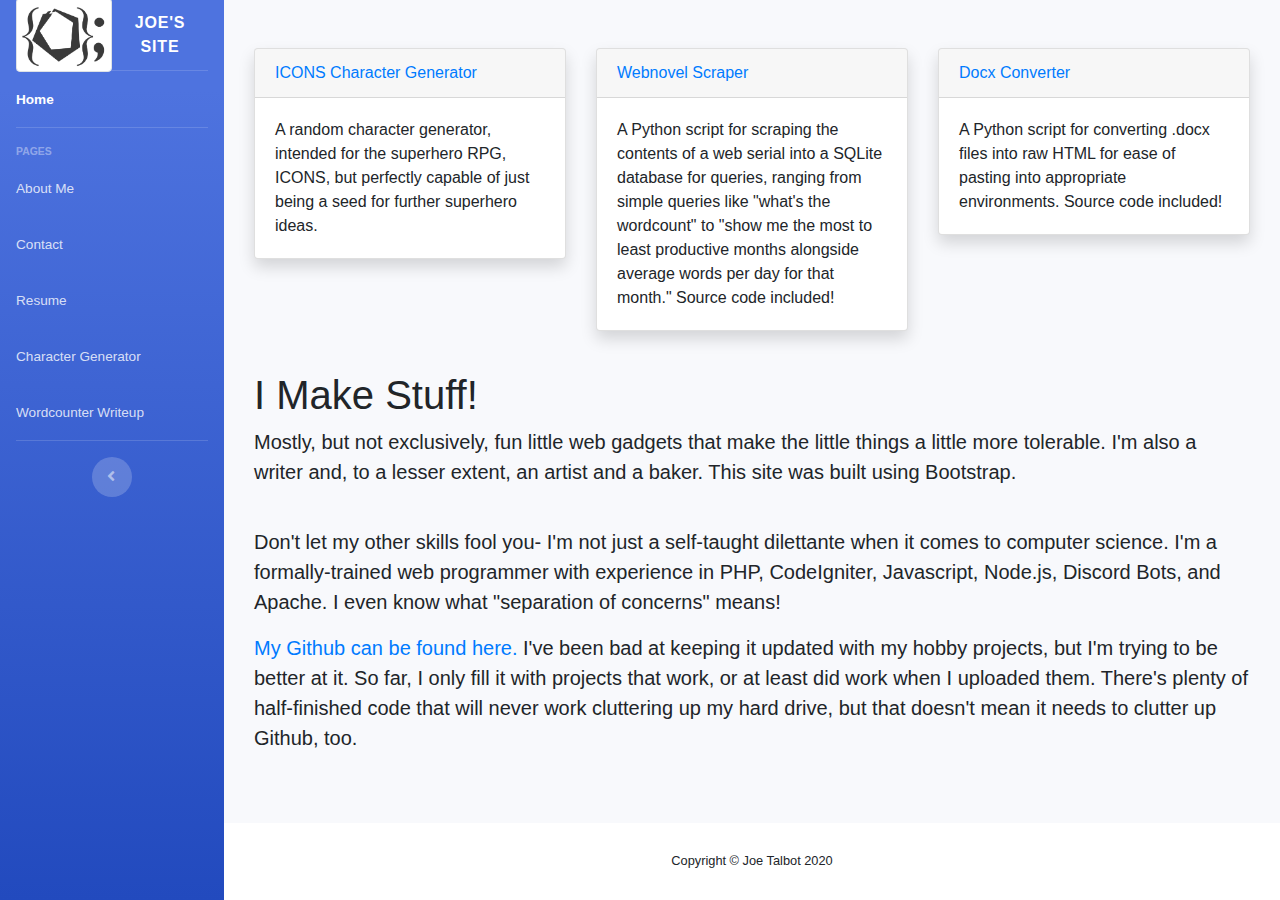
<file: index.html>
<!DOCTYPE html>
<html lang="en">

<head>

  <meta charset="utf-8">
  <meta http-equiv="X-UA-Compatible" content="IE=edge">
  <meta name="viewport" content="width=device-width, initial-scale=1, shrink-to-fit=no">
  <meta name="description" content="">
  <meta name="author" content="">

  <title>Joe's Portfolio</title>

  <!-- Custom fonts for this template-->
  <link href="vendor/fontawesome-free/css/all.css" rel="stylesheet" type="text/css">
  <link href="https://fonts.googleapis.com/css?family=Nunito:200,200i,300,300i,400,400i,600,600i,700,700i,800,800i,900,900i" rel="stylesheet">

  <!-- Custom styles for this template-->
  <link href="css/sb-admin-2.css" rel="stylesheet">
  <link href="css/bootstrap.min.css" rel="stylesheet">

</head>

<body id="page-top">

  <!-- Page Wrapper -->
  <div id="wrapper">

    <!-- Sidebar -->
    <ul class="navbar-nav bg-gradient-primary sidebar sidebar-dark accordion" id="accordionSidebar" include-html="html/sidebar.html">
    </ul>
    <!-- End of Sidebar -->

    <!-- Content Wrapper -->
    <div id="content-wrapper" class="d-flex flex-column">

      <!-- Main Content -->
      <div id="content">

        <!-- Begin Page Content -->
        <div class="container-fluid">

            <!--<header>
              <div id="carouselExampleIndicators" class="carousel slide" data-ride="carousel">
                <ol class="carousel-indicators">
                  <li data-target="#carouselExampleIndicators" data-slide-to="0" class="active"></li>
                  <li data-target="#carouselExampleIndicators" data-slide-to="1"></li>
                  <li data-target="#carouselExampleIndicators" data-slide-to="2"></li>
                </ol>
                <div class="carousel-inner" role="listbox">


                  <div class="carousel-item active" style="background-image: url('img/kitty4.jpg')">
                    <a href="gallery.html">
                      <div class="carousel-caption d-none d-md-block">
                        <h3 class="display-4">Gallery</h3>
                        <p class="lead">A tasteful array of cat pictures.</p>
                      </div>
                    </a>
                  </div>



                  <div class="carousel-item" style="background-image: url('https://source.unsplash.com/wfh8dDlNFOk/1920x1080')">
                    <a href="charGen.html">
                      <div class="carousel-caption d-none d-md-block">
                        <h3 class="display-4">Character Generator</h3>
                        <p class="lead">An instant random character generator for the superhero RPG, ICONS.</p>
                      </div>
                    </a>
                  </div>

                  <div class="carousel-item" style="background-image: url('https://source.unsplash.com/O7fzqFEfLlo/1920x1080')">
                    <div class="carousel-caption d-none d-md-block">
                      <h3 class="display-4">Third Slide</h3>
                      <p class="lead">This is a description for the third slide.</p>
                    </div>
                  </div>
                </div>
                <a class="carousel-control-prev" href="#carouselExampleIndicators" role="button" data-slide="prev">
                      <span class="carousel-control-prev-icon" aria-hidden="true"></span>
                      <span class="sr-only">Previous</span>
                    </a>
                <a class="carousel-control-next" href="#carouselExampleIndicators" role="button" data-slide="next">
                      <span class="carousel-control-next-icon" aria-hidden="true"></span>
                      <span class="sr-only">Next</span>
                    </a>
              </div>
          </header>-->

            <!-- Page Content -->


            <section class="py-5">
              <div class="container">
                  <div class="row">
                      <div class="col-xs-12 col-md-4 ml-md-mr-auto mb-3 centered">
                          <div class="card shadow mb-4">
                              <div class="card-header">
                                  <a href="charGen.html">ICONS Character Generator</a>
                              </div>
                              <div class="card-body">
                                  A random character generator, intended for the superhero RPG, ICONS, but perfectly capable of just being a seed for further superhero ideas.
                              </div>
                          </div>
                      </div>
                      <div class="col-xs-12 col-md-4 ml-md-mr-auto mb-3 centered">
                          <div class="card shadow mb-4">
                              <div class="card-header">
                                  <a href="serialScraper.html">Webnovel Scraper</a>
                              </div>
                              <div class="card-body">
                                  A Python script for scraping the contents of a web serial into a SQLite database for queries, ranging from simple queries like "what's the wordcount" to "show me the most to least productive months alongside average words per day for that month." Source code included!
                              </div>
                          </div>
                      </div>
                      <div class="col-xs-12 col-md-4 ml-md-mr-auto mb-3 centered">
                          <div class="card shadow mb-4">
                              <div class="card-header">
                                  <a href="DocxConverter.html">Docx Converter</a>
                              </div>
                              <div class="card-body">
                                  A Python script for converting .docx files into raw HTML for ease of pasting into appropriate environments. Source code included!
                              </div>
                          </div>
                      </div>
                      <!--<div class="col-xs-12 col-md-4 ml-md-mr-auto mb-3 centered">
                          <div class="card shadow mb-4">
                              <div class="card-header">
                                  <a href="supergirl.html">Home, In Two Parts</a>
                              </div>
                              <div class="card-body">
                                  A short story about Supergirl and Superman.
                              </div>
                          </div>
                      </div>
                      <div class="col-xs-12 col-md-4 ml-md-mr-auto mb-3 centered">
                          <div class="card shadow mb-4">
                              <div class="card-header">
                                  Placeholder
                              </div>
                              <div class="card-body">
                                  Still nothin'.
                              </div>
                          </div>
                      </div>
                      <div class="col-xs-12 col-md-4 ml-md-mr-auto mb-3 centered">
                          <div class="card shadow mb-4">
                              <div class="card-header">
                                  Placeholder
                              </div>
                              <div class="card-body">
                                  Look, in the sky! It's a bird! It's a plane! IT'S still nothin', actually. Sorry.
                              </div>
                          </div>
                      </div>
                      <div class="col-xs-12 col-md-4 ml-md-mr-auto mb-3 centered">
                          <div class="card shadow mb-4">
                              <div class="card-header">
                                  Placeholder
                              </div>
                              <div class="card-body">
                                  You're still here? It's over. Go home.
                              </div>
                          </div>
                      </div>
                      <div class="col-xs-12 col-md-4 ml-md-mr-auto mb-3 centered">
                          <div class="card shadow mb-4">
                              <div class="card-header">
                                  Placeholder
                              </div>
                              <div class="card-body">
                                  You don't have to go home, but you can't stay here.
                              </div>
                          </div>
                      </div>-->
                  </div>
                <h1 class="font-weight-light">I Make Stuff!</h1>
                <p class="lead">Mostly, but not exclusively, fun little web gadgets that make the little things a little more tolerable. I'm also a writer and, to a lesser extent, an artist and a baker. This site was built using Bootstrap.</p></br>
                <p class="lead">Don't let my other skills fool you- I'm not just a self-taught dilettante when it comes to computer science. I'm a formally-trained web programmer with experience in PHP, CodeIgniter, Javascript, Node.js, Discord Bots, and Apache. I even know what "separation of concerns" means!</p>
                <p class="lead"><a href="https://github.com/JosephDavidTalbot">My Github can be found here.</a> I've been bad at keeping it updated with my hobby projects, but I'm trying to be better at it. So far, I only fill it with projects that work, or at least did work when I uploaded them. There's plenty of half-finished code that will never work cluttering up my hard drive, but that doesn't mean it needs to clutter up Github, too.</p>
              </div>
            </section>
        </div>
        <!-- /.container-fluid -->

      </div>
      <!-- End of Main Content -->

      <!-- Footer -->
      <footer class="sticky-footer bg-white">
        <div class="container my-auto">
          <div class="copyright text-center my-auto">
            <span>Copyright &copy; Joe Talbot 2020</span>
          </div>
        </div>
      </footer>
      <!-- End of Footer -->

    </div>
    <!-- End of Content Wrapper -->

  </div>
  <!-- End of Page Wrapper -->

  <!-- Scroll to Top Button-->
  <a class="scroll-to-top rounded" href="#page-top">
    <i class="fas fa-angle-up"></i>
  </a>

  <!-- Logout Modal-->
  <div class="modal fade" id="logoutModal" tabindex="-1" role="dialog" aria-labelledby="exampleModalLabel" aria-hidden="true">
    <div class="modal-dialog" role="document">
      <div class="modal-content">
        <div class="modal-header">
          <h5 class="modal-title" id="exampleModalLabel">Ready to Leave?</h5>
          <button class="close" type="button" data-dismiss="modal" aria-label="Close">
            <span aria-hidden="true">×</span>
          </button>
        </div>
        <div class="modal-body">Select "Logout" below if you are ready to end your current session.</div>
        <div class="modal-footer">
          <button class="btn btn-secondary" type="button" data-dismiss="modal">Cancel</button>
          <a class="btn btn-primary" href="login.html">Logout</a>
        </div>
      </div>
    </div>
  </div>

  <!-- Bootstrap core JavaScript-->
  <script src="vendor/jquery/jquery.min.js"></script>
  <script src="vendor/bootstrap/js/bootstrap.bundle.min.js"></script>

  <!-- Core plugin JavaScript-->
  <script src="vendor/jquery-easing/jquery.easing.min.js"></script>

  <!-- Custom scripts for all pages-->
  <script src="js/sb-admin-2.min.js"></script>
  <script src="js/includeHTML.js"></script>

</body>

</html>
</file>
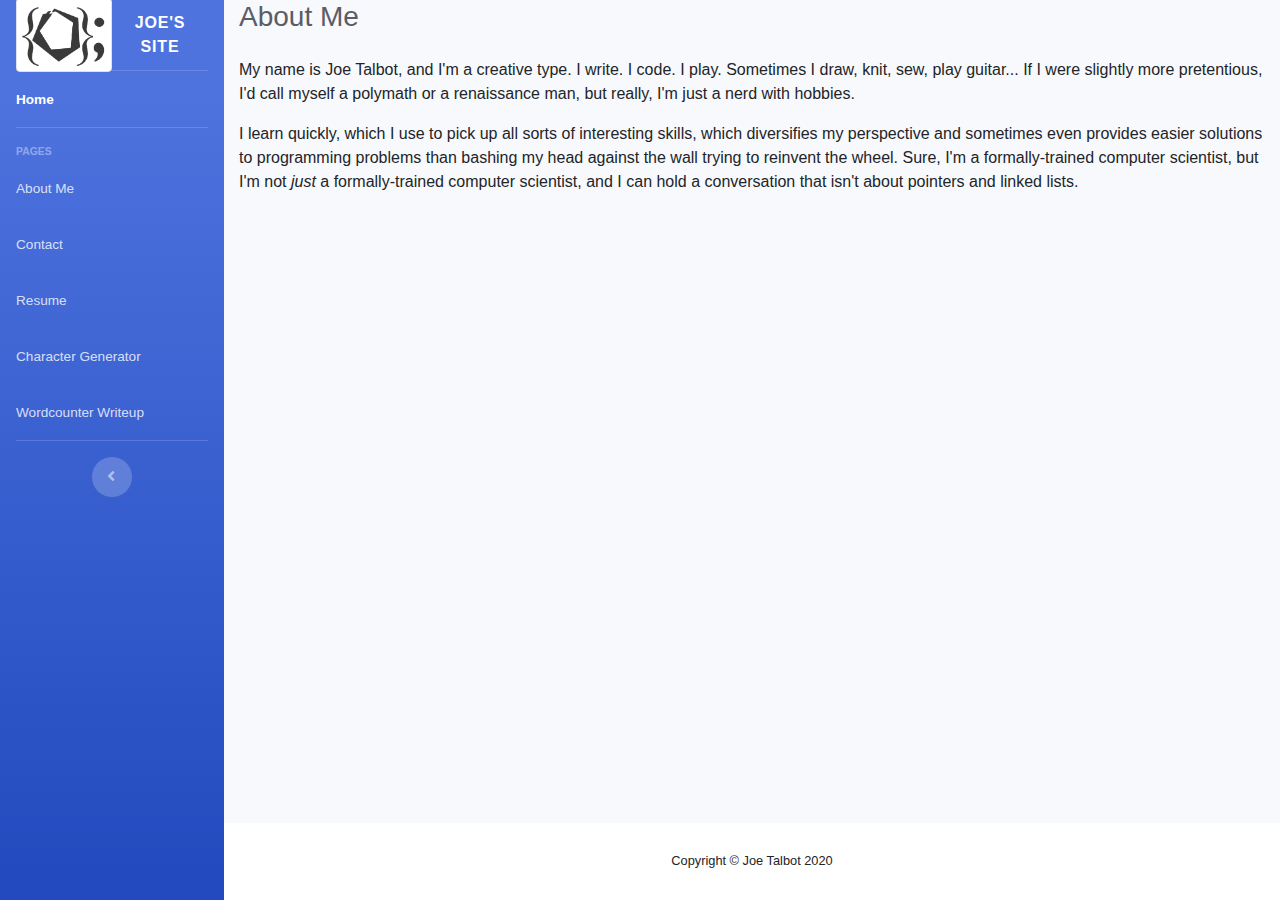
<file: about.html>
<!DOCTYPE html>
<html lang="en">

<head>

  <meta charset="utf-8">
  <meta http-equiv="X-UA-Compatible" content="IE=edge">
  <meta name="viewport" content="width=device-width, initial-scale=1, shrink-to-fit=no">
  <meta name="description" content="">
  <meta name="author" content="">

  <title>SB Admin 2 - Blank</title>

  <!-- Custom fonts for this template-->
  <link href="vendor/fontawesome-free/css/all.min.css" rel="stylesheet" type="text/css">
  <link href="https://fonts.googleapis.com/css?family=Nunito:200,200i,300,300i,400,400i,600,600i,700,700i,800,800i,900,900i" rel="stylesheet">

  <!-- Custom styles for this template-->
  <link href="css/sb-admin-2.css" rel="stylesheet">
  <link href="css/bootstrap.min.css" rel="stylesheet">

</head>

<body id="page-top">

  <!-- Page Wrapper -->
  <div id="wrapper">

    <!-- Sidebar -->
    <ul class="navbar-nav bg-gradient-primary sidebar sidebar-dark accordion" id="accordionSidebar" include-html="html/sidebar.html">
    </ul>
    <!-- End of Sidebar -->

    <!-- Content Wrapper -->
    <div id="content-wrapper" class="d-flex flex-column">

      <!-- Main Content -->
      <div id="content">

        <!-- Begin Page Content -->
        <div class="container-fluid">

          <!-- Page Heading -->
          <h1 class="h3 mb-4 text-gray-800">About Me</h1>

          <p>My name is Joe Talbot, and I'm a creative type. I write. I code. I play. Sometimes I draw, knit, sew, play guitar... If I were slightly more pretentious, I'd call myself a polymath or a renaissance man, but really, I'm just a nerd with hobbies.</p>

          <p>I learn quickly, which I use to pick up all sorts of interesting skills, which diversifies my perspective and sometimes even provides easier solutions to programming problems than bashing my head against the wall trying to reinvent the wheel. Sure, I'm a formally-trained computer scientist, but I'm not <em>just</em> a formally-trained computer scientist, and I can hold a conversation that isn't about pointers and linked lists.</p>

          <p></p>

          <p></p>

        </div>
        <!-- /.container-fluid -->

      </div>
      <!-- End of Main Content -->

      <!-- Footer -->
      <footer class="sticky-footer bg-white">
        <div class="container my-auto">
          <div class="copyright text-center my-auto">
            <span>Copyright &copy; Joe Talbot 2020</span>
          </div>
        </div>
      </footer>
      <!-- End of Footer -->

    </div>
    <!-- End of Content Wrapper -->

  </div>
  <!-- End of Page Wrapper -->

  <!-- Scroll to Top Button-->
  <a class="scroll-to-top rounded" href="#page-top">
    <i class="fas fa-angle-up"></i>
  </a>

  <!-- Logout Modal-->
  <div class="modal fade" id="logoutModal" tabindex="-1" role="dialog" aria-labelledby="exampleModalLabel" aria-hidden="true">
    <div class="modal-dialog" role="document">
      <div class="modal-content">
        <div class="modal-header">
          <h5 class="modal-title" id="exampleModalLabel">Ready to Leave?</h5>
          <button class="close" type="button" data-dismiss="modal" aria-label="Close">
            <span aria-hidden="true">×</span>
          </button>
        </div>
        <div class="modal-body">Select "Logout" below if you are ready to end your current session.</div>
        <div class="modal-footer">
          <button class="btn btn-secondary" type="button" data-dismiss="modal">Cancel</button>
          <a class="btn btn-primary" href="login.html">Logout</a>
        </div>
      </div>
    </div>
  </div>

  <!-- Bootstrap core JavaScript-->
  <script src="vendor/jquery/jquery.min.js"></script>
  <script src="vendor/bootstrap/js/bootstrap.bundle.min.js"></script>

  <!-- Core plugin JavaScript-->
  <script src="vendor/jquery-easing/jquery.easing.min.js"></script>

  <!-- Custom scripts for all pages-->
  <script src="js/sb-admin-2.min.js"></script>
  <script src="js/includeHTML.js"></script>

</body>

</html>
</file>
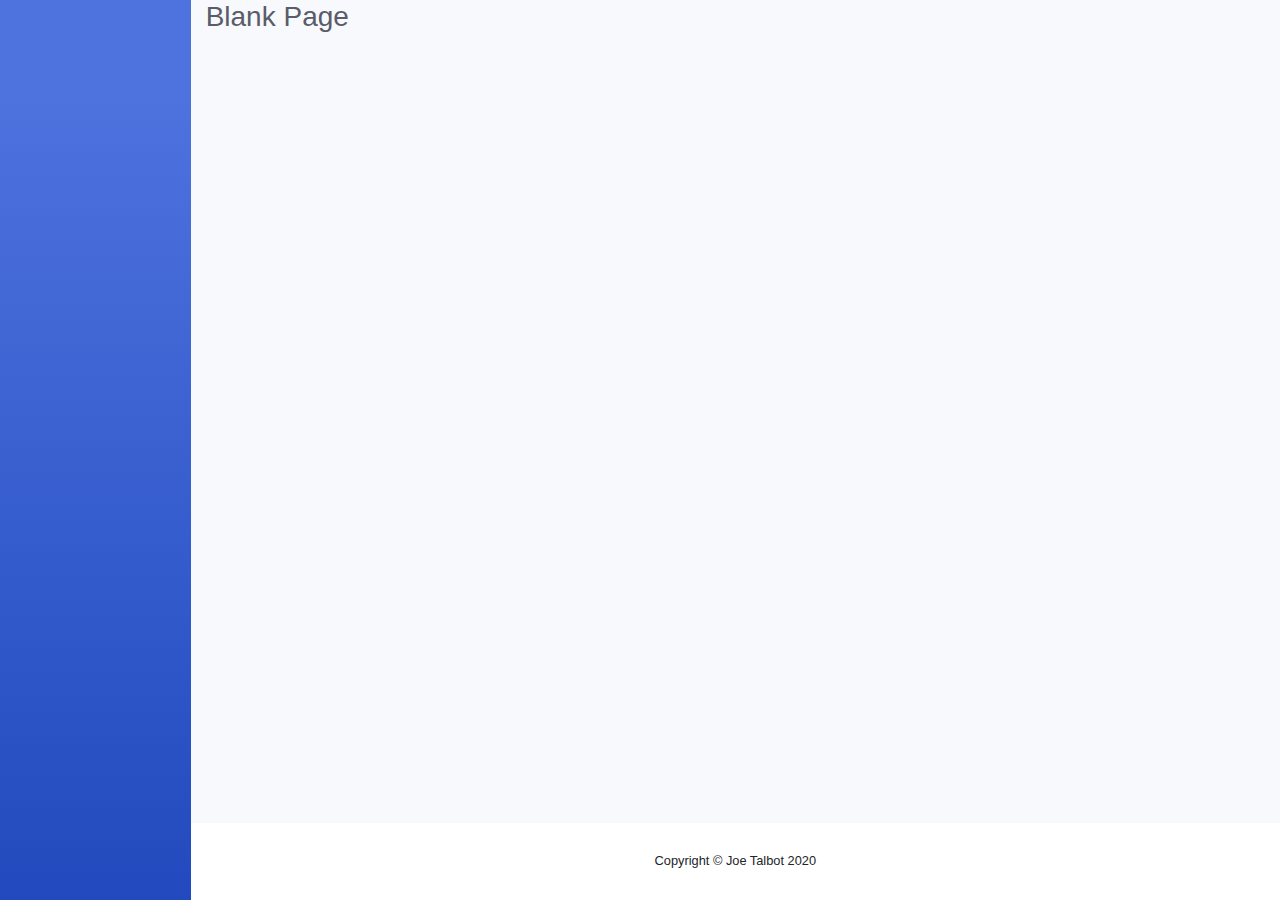
<file: blank.html>
<!DOCTYPE html>
<html lang="en">

<head>

  <meta charset="utf-8">
  <meta http-equiv="X-UA-Compatible" content="IE=edge">
  <meta name="viewport" content="width=device-width, initial-scale=1, shrink-to-fit=no">
  <meta name="description" content="">
  <meta name="author" content="">

  <title>SB Admin 2 - Blank</title>

  <!-- Custom fonts for this template-->
  <link href="vendor/fontawesome-free/css/all.min.css" rel="stylesheet" type="text/css">
  <link href="https://fonts.googleapis.com/css?family=Nunito:200,200i,300,300i,400,400i,600,600i,700,700i,800,800i,900,900i" rel="stylesheet">

  <!-- Custom styles for this template-->
  <link href="css/sb-admin-2.css" rel="stylesheet">
  <link href="css/bootstrap.min.css" rel="stylesheet">

</head>

<body id="page-top">

  <!-- Page Wrapper -->
  <div id="wrapper">

    <!-- Sidebar -->
    <ul class="navbar-nav bg-gradient-primary sidebar sidebar-dark accordion" id="accordionSidebar" include-html="html/sidebar.html">
    </ul>
    <!-- End of Sidebar -->

    <!-- Content Wrapper -->
    <div id="content-wrapper" class="d-flex flex-column">

      <!-- Main Content -->
      <div id="content">

        <!-- Begin Page Content -->
        <div class="container-fluid">

          <!-- Page Heading -->
          <h1 class="h3 mb-4 text-gray-800">Blank Page</h1>

        </div>
        <!-- /.container-fluid -->

      </div>
      <!-- End of Main Content -->

      <!-- Footer -->
      <footer class="sticky-footer bg-white">
        <div class="container my-auto">
          <div class="copyright text-center my-auto">
            <span>Copyright &copy; Joe Talbot 2020</span>
          </div>
        </div>
      </footer>
      <!-- End of Footer -->

    </div>
    <!-- End of Content Wrapper -->

  </div>
  <!-- End of Page Wrapper -->

  <!-- Scroll to Top Button-->
  <a class="scroll-to-top rounded" href="#page-top">
    <i class="fas fa-angle-up"></i>
  </a>

  <!-- Logout Modal-->
  <div class="modal fade" id="logoutModal" tabindex="-1" role="dialog" aria-labelledby="exampleModalLabel" aria-hidden="true">
    <div class="modal-dialog" role="document">
      <div class="modal-content">
        <div class="modal-header">
          <h5 class="modal-title" id="exampleModalLabel">Ready to Leave?</h5>
          <button class="close" type="button" data-dismiss="modal" aria-label="Close">
            <span aria-hidden="true">×</span>
          </button>
        </div>
        <div class="modal-body">Select "Logout" below if you are ready to end your current session.</div>
        <div class="modal-footer">
          <button class="btn btn-secondary" type="button" data-dismiss="modal">Cancel</button>
          <a class="btn btn-primary" href="login.html">Logout</a>
        </div>
      </div>
    </div>
  </div>

  <!-- Bootstrap core JavaScript-->
  <script src="vendor/jquery/jquery.min.js"></script>
  <script src="vendor/bootstrap/js/bootstrap.bundle.min.js"></script>

  <!-- Core plugin JavaScript-->
  <script src="vendor/jquery-easing/jquery.easing.min.js"></script>

  <!-- Custom scripts for all pages-->
  <script src="js/sb-admin-2.min.js"></script>

</body>

</html>
</file>
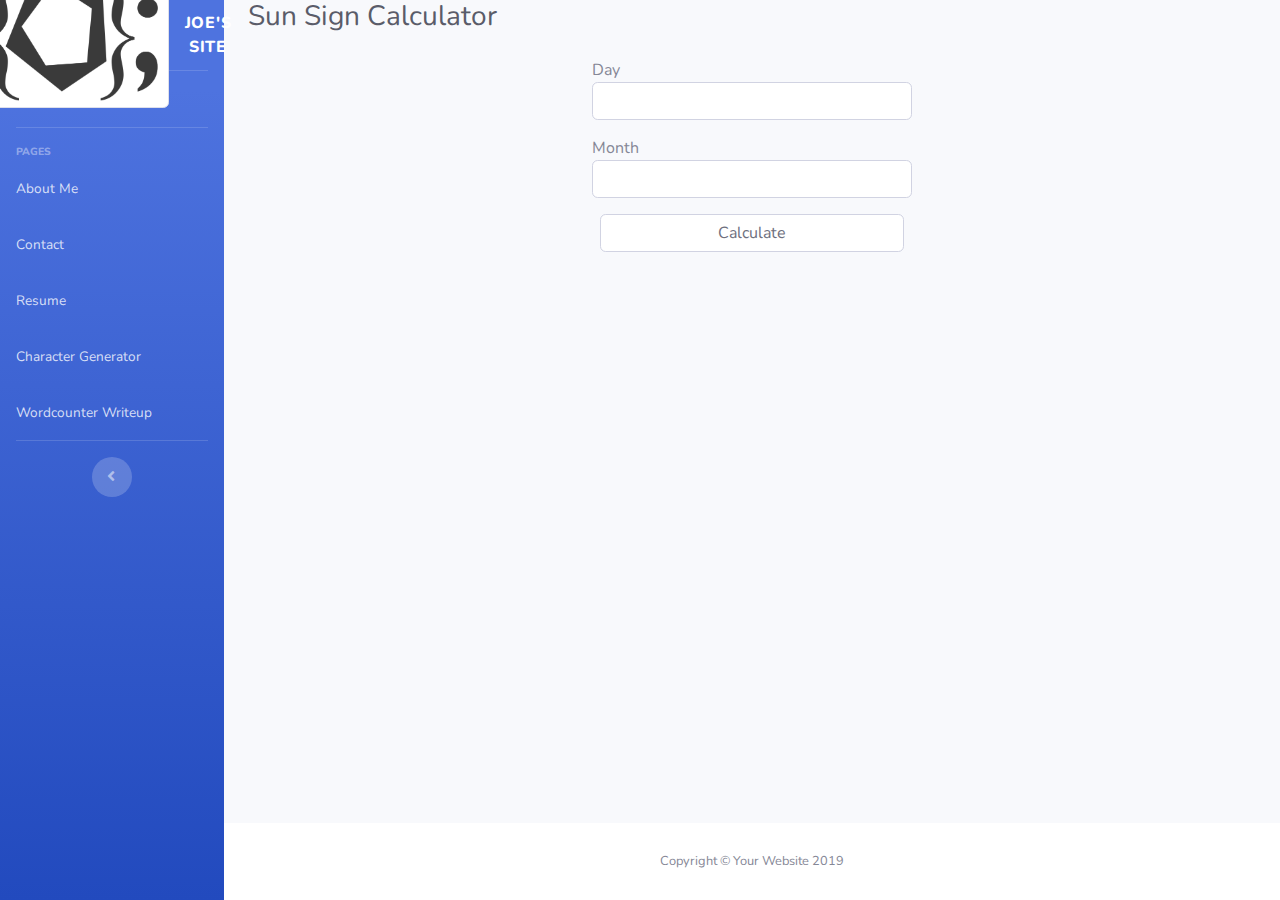
<file: calendar.html>
<!DOCTYPE html>
<html lang="en">

<head>

  <meta charset="utf-8">
  <meta http-equiv="X-UA-Compatible" content="IE=edge">
  <meta name="viewport" content="width=device-width, initial-scale=1, shrink-to-fit=no">
  <meta name="description" content="">
  <meta name="author" content="">

  <title>Joe's Portfolio - Zodiac</title>

  <!-- Custom fonts for this template-->
  <link href="vendor/fontawesome-free/css/all.min.css" rel="stylesheet" type="text/css">
  <link href="https://fonts.googleapis.com/css?family=Nunito:200,200i,300,300i,400,400i,600,600i,700,700i,800,800i,900,900i" rel="stylesheet">

  <!-- Custom styles for this template-->
  <link href="css/sb-admin-2.min.css" rel="stylesheet">

</head>

<body id="page-top">

  <!-- Page Wrapper -->
  <div id="wrapper">

    <!-- Sidebar -->
    <ul class="navbar-nav bg-gradient-primary sidebar sidebar-dark accordion" id="accordionSidebar" include-html="html/sidebar.html">
    </ul>
    <!-- End of Sidebar -->

    <!-- Content Wrapper -->
    <div id="content-wrapper" class="d-flex flex-column">

      <!-- Main Content -->
      <div id="content">

        <!-- Topbar -->
        <!-- <nav class="navbar navbar-expand navbar-light bg-white topbar mb-4 static-top shadow" include-html="html/topbar.html">
        </nav> -->
        <!-- End of Topbar -->

        <!-- Begin Page Content -->
        <div class="container-fluid">

          <!-- Page Heading -->
          <h1 class="h3 mb-4 text-gray-800">Sun Sign Calculator</h1>

          <div class="row">
              <div class="col-xs-12 col-sm-4 offset-sm-4">
                  <div class="form-group input-space">
                      Day
                      <input class="form-control" type="text" id="number1" name="number1" maxlength="10" value="">
                  </div>
                  <div class="form-group input-space">
                      Month
                      <input class="form-control" type="text" id="number2" name="number2" maxlength="10" value="">
                  </div>
              </div>
          </div>
          <div class="container">
              <div class="row">
                  <div class="col-xs-12 col-sm-4 offset-sm-4">
                      <!-- notice this button is outside the form.
                      this is so it does not attempt to submit the form
                      like a normal HTML5 form. we want to use ajax and
                      not HTML5 to submit the form.
                      -->
                      <button class="form-control" id="calculate">Calculate</button>
                  </div>
              </div>
              <div class="row">
                  <div id="answer" class="col-xs-12 col-sm-4 offset-sm-4 centered">
                  </div>
              </div>
          </div>

        </div>
        <!-- /.container-fluid -->

      </div>
      <!-- End of Main Content -->

      <!-- Footer -->
      <footer class="sticky-footer bg-white">
        <div class="container my-auto">
          <div class="copyright text-center my-auto">
            <span>Copyright &copy; Your Website 2019</span>
          </div>
        </div>
      </footer>
      <!-- End of Footer -->

    </div>
    <!-- End of Content Wrapper -->

  </div>
  <!-- End of Page Wrapper -->

  <!-- Scroll to Top Button-->
  <a class="scroll-to-top rounded" href="#page-top">
    <i class="fas fa-angle-up"></i>
  </a>

  <!-- Logout Modal-->
  <div class="modal fade" id="logoutModal" tabindex="-1" role="dialog" aria-labelledby="exampleModalLabel" aria-hidden="true">
    <div class="modal-dialog" role="document">
      <div class="modal-content">
        <div class="modal-header">
          <h5 class="modal-title" id="exampleModalLabel">Ready to Leave?</h5>
          <button class="close" type="button" data-dismiss="modal" aria-label="Close">
            <span aria-hidden="true">×</span>
          </button>
        </div>
        <div class="modal-body">Select "Logout" below if you are ready to end your current session.</div>
        <div class="modal-footer">
          <button class="btn btn-secondary" type="button" data-dismiss="modal">Cancel</button>
          <a class="btn btn-primary" href="login.html">Logout</a>
        </div>
      </div>
    </div>
  </div>

  <!-- Bootstrap core JavaScript-->
  <script src="vendor/jquery/jquery.min.js"></script>
  <script src="vendor/bootstrap/js/bootstrap.bundle.min.js"></script>

  <!-- Core plugin JavaScript-->
  <script src="vendor/jquery-easing/jquery.easing.min.js"></script>

  <!-- Custom scripts for all pages-->
  <script src="js/sb-admin-2.min.js"></script>
  <script src="js/includeHTML.js"></script>

  <!-- Custom script for this page-->
  <script src="js/calendar.js"></script>

</body>

</html>
</file>
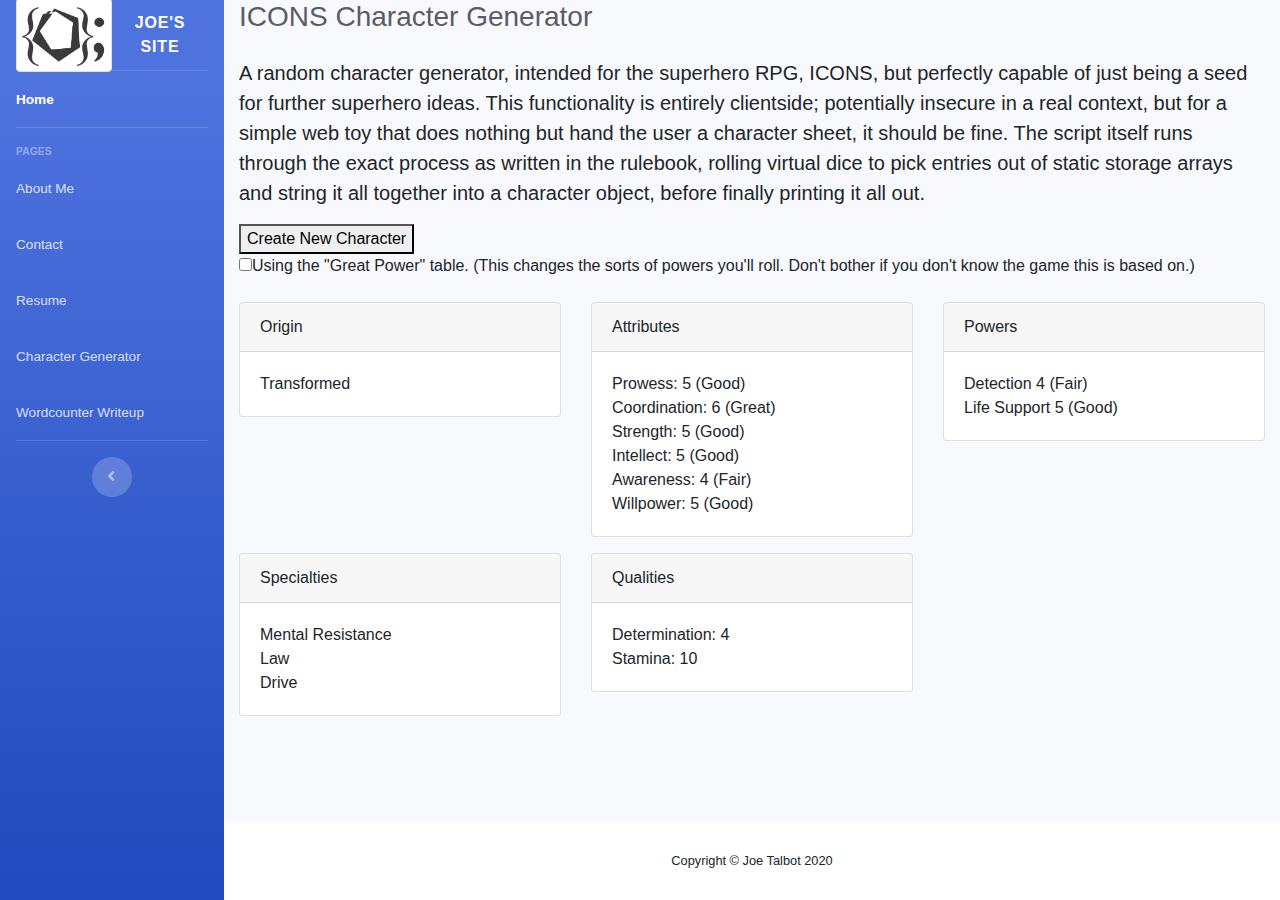
<file: charGen.html>
<!DOCTYPE html>
<html lang="en">

<head>

  <meta charset="utf-8">
  <meta http-equiv="X-UA-Compatible" content="IE=edge">
  <meta name="viewport" content="width=device-width, initial-scale=1, shrink-to-fit=no">
  <meta name="description" content="">
  <meta name="author" content="">

  <title>ICONS Character Generator</title>

  <!-- Custom fonts for this template-->
  <link href="vendor/fontawesome-free/css/all.min.css" rel="stylesheet" type="text/css">
  <link href="https://fonts.googleapis.com/css?family=Nunito:200,200i,300,300i,400,400i,600,600i,700,700i,800,800i,900,900i" rel="stylesheet">

  <!-- Custom styles for this template-->
  <link href="css/sb-admin-2.css" rel="stylesheet">
  <link href="css/bootstrap.min.css" rel="stylesheet">

</head>

<body id="page-top" onload="rollCharacter()">

  <!-- Page Wrapper -->
  <div id="wrapper">

    <!-- Sidebar -->
    <ul class="navbar-nav bg-gradient-primary sidebar sidebar-dark accordion" id="accordionSidebar" include-html="html/sidebar.html">
    </ul>
    <!-- End of Sidebar -->

    <!-- Content Wrapper -->
    <div id="content-wrapper" class="d-flex flex-column">

      <!-- Main Content -->
      <div id="content">

        <!-- Begin Page Content -->
        <div class="container-fluid">

          <!-- Page Heading -->
          <h1 class="h3 mb-4 text-gray-800">ICONS Character Generator</h1>
          <p class="lead">A random character generator, intended for the superhero RPG, ICONS, but perfectly capable of just being a seed for further superhero ideas. This functionality is entirely clientside; potentially insecure in a real context, but for a simple web toy that does nothing but hand the user a character sheet, it should be fine. The script itself runs through the exact process as written in the rulebook, rolling virtual dice to pick entries out of static storage arrays and string it all together into a character object, before finally printing it all out.</p>
          <p><button onClick="rollCharacter()">Create New Character</button></br><label><input type="checkbox" id="greatPower">Using the "Great Power" table. (This changes the sorts of powers you'll roll. Don't bother if you don't know the game this is based on.)</label></p>
          <span id="Character Sheet">
              <div class="row">
                      <div class="col-xs-12 col-md-4 ml-md-mr-auto mb-3 centered">
                        <div class="card">
                            <div class="card-header">
                              Origin
                            </div>
                            <div class="card-body">
                                <span id="Origin"></span>
                            </div>
                        </div>
                      </div>
                      <div class="col-xs-12 col-md-4 ml-md-mr-auto mb-3 centered">
                        <div class="card">
                            <div class="card-header">
                              Attributes
                            </div>
                            <div class="card-body">
                                <span id="Attributes"></span>
                            </div>
                        </div>
                      </div>
                      <div class="col-xs-12 col-md-4 ml-md-mr-auto mb-3 centered">
                          <div class="card">
                            <div class="card-header">
                              Powers
                            </div>
                            <div class="card-body">
                                <span id="Powers"></span>
                            </div>
                        </div>
                      </div>
                      <div class="col-xs-12 col-md-4 ml-md-mr-auto mb-3 centered">
                          <div class="card">
                            <div class="card-header">
                              Specialties
                            </div>
                            <div class="card-body">
                                <span id="Specialties"></span>
                            </div>
                        </div>
                      </div>
                      <div class="col-xs-12 col-md-4 ml-md-mr-auto mb-3 centered">
                          <div class="card">
                            <div class="card-header">
                              Qualities
                            </div>
                            <div class="card-body">
                                <span id="Qualities"></span>
                            </div>
                        </div>
                      </div>
              </div>
          </span>

          <script type="text/javascript" src="js/chargen.js"></script>

        </div>
        <!-- /.container-fluid -->

      </div>
      <!-- End of Main Content -->

      <!-- Footer -->
      <footer class="sticky-footer bg-white">
        <div class="container my-auto">
          <div class="copyright text-center my-auto">
            <span>Copyright &copy; Joe Talbot 2020</span>
          </div>
        </div>
      </footer>
      <!-- End of Footer -->

    </div>
    <!-- End of Content Wrapper -->

  </div>
  <!-- End of Page Wrapper -->

  <!-- Scroll to Top Button-->
  <a class="scroll-to-top rounded" href="#page-top">
    <i class="fas fa-angle-up"></i>
  </a>

  <!-- Logout Modal-->
  <div class="modal fade" id="logoutModal" tabindex="-1" role="dialog" aria-labelledby="exampleModalLabel" aria-hidden="true">
    <div class="modal-dialog" role="document">
      <div class="modal-content">
        <div class="modal-header">
          <h5 class="modal-title" id="exampleModalLabel">Ready to Leave?</h5>
          <button class="close" type="button" data-dismiss="modal" aria-label="Close">
            <span aria-hidden="true">×</span>
          </button>
        </div>
        <div class="modal-body">Select "Logout" below if you are ready to end your current session.</div>
        <div class="modal-footer">
          <button class="btn btn-secondary" type="button" data-dismiss="modal">Cancel</button>
          <a class="btn btn-primary" href="login.html">Logout</a>
        </div>
      </div>
    </div>
  </div>

  <!-- Bootstrap core JavaScript-->
  <script src="vendor/jquery/jquery.min.js"></script>
  <script src="vendor/bootstrap/js/bootstrap.bundle.min.js"></script>

  <!-- Core plugin JavaScript-->
  <script src="vendor/jquery-easing/jquery.easing.min.js"></script>

  <!-- Custom scripts for all pages-->
  <script src="js/sb-admin-2.min.js"></script>
  <script src="js/includeHTML.js"></script>

</body>

</html>
</file>
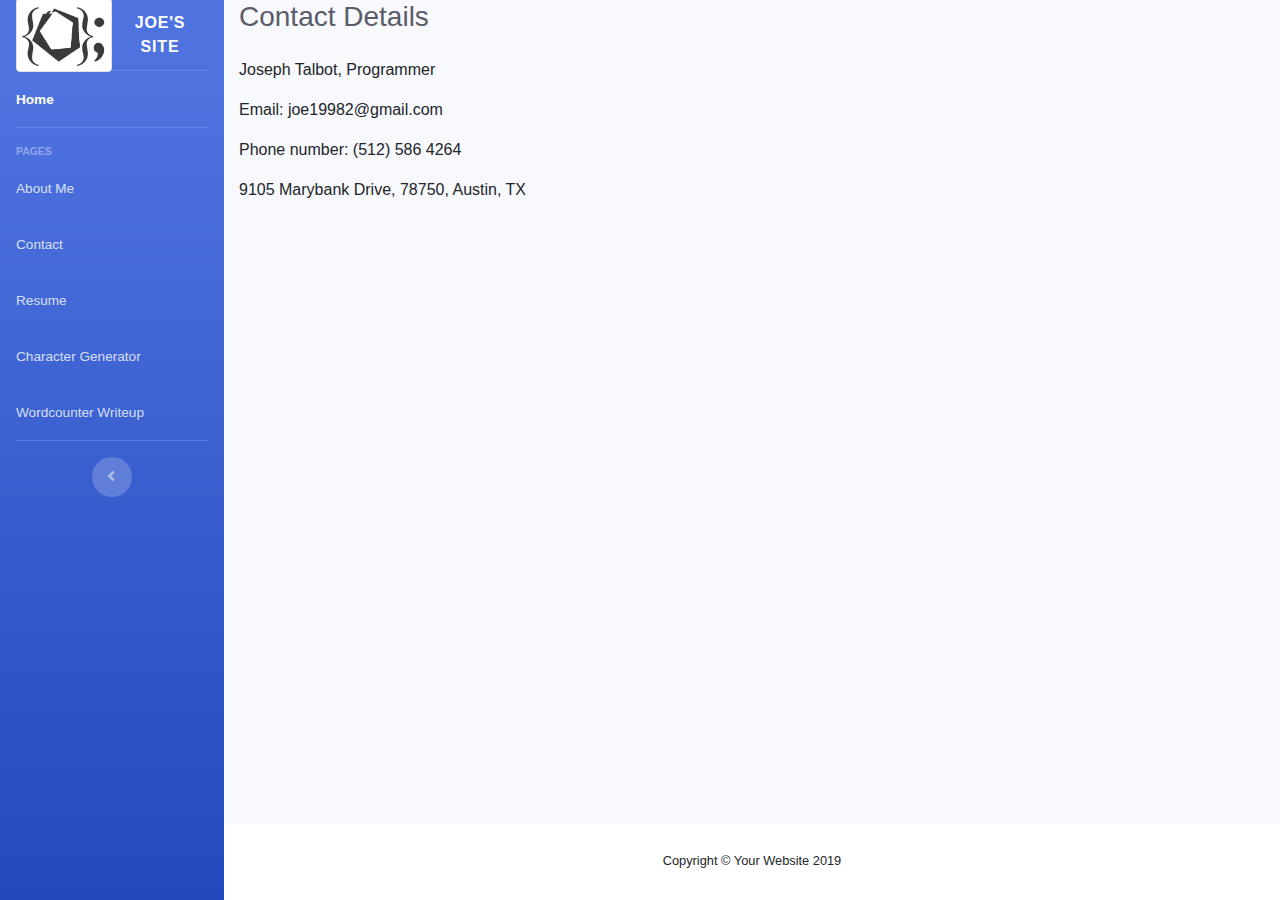
<file: contact.html>
<!DOCTYPE html>
<html lang="en">

<head>

  <meta charset="utf-8">
  <meta http-equiv="X-UA-Compatible" content="IE=edge">
  <meta name="viewport" content="width=device-width, initial-scale=1, shrink-to-fit=no">
  <meta name="description" content="">
  <meta name="author" content="">

  <title>Joe's Portfolio - Contact</title>

  <!-- Custom fonts for this template-->
  <link href="vendor/fontawesome-free/css/all.min.css" rel="stylesheet" type="text/css">
  <link href="https://fonts.googleapis.com/css?family=Nunito:200,200i,300,300i,400,400i,600,600i,700,700i,800,800i,900,900i" rel="stylesheet">

  <!-- Custom styles for this template-->
  <link href="css/sb-admin-2.css" rel="stylesheet">
  <link href="css/bootstrap.min.css" rel="stylesheet">
</head>

<body id="page-top">

  <!-- Page Wrapper -->
  <div id="wrapper">

    <!-- Sidebar -->
    <ul class="navbar-nav bg-gradient-primary sidebar sidebar-dark accordion" id="accordionSidebar" include-html="html/sidebar.html">
    </ul>
    <!-- End of Sidebar -->

    <!-- Content Wrapper -->
    <div id="content-wrapper" class="d-flex flex-column">

      <!-- Main Content -->
      <div id="content">

        <!-- Topbar -->
        <!-- <nav class="navbar navbar-expand navbar-light bg-white topbar mb-4 static-top shadow" include-html="html/topbar.html">
        </nav> -->
        <!-- End of Topbar -->

        <!-- Begin Page Content -->
        <div class="container-fluid">

          <!-- Page Heading -->
          <h1 class="h3 mb-4 text-gray-800">Contact Details</h1>

          <p>Joseph Talbot, Programmer</p>

          <p>Email: joe19982@gmail.com</p>

          <p>Phone number: (512) 586 4264</p>

          <p>9105 Marybank Drive, 78750, Austin, TX</p>

        </div>
        <!-- /.container-fluid -->

      </div>
      <!-- End of Main Content -->

      <!-- Footer -->
      <footer class="sticky-footer bg-white">
        <div class="container my-auto">
          <div class="copyright text-center my-auto">
            <span>Copyright &copy; Your Website 2019</span>
          </div>
        </div>
      </footer>
      <!-- End of Footer -->

    </div>
    <!-- End of Content Wrapper -->

  </div>
  <!-- End of Page Wrapper -->

  <!-- Scroll to Top Button-->
  <a class="scroll-to-top rounded" href="#page-top">
    <i class="fas fa-angle-up"></i>
  </a>

  <!-- Logout Modal-->
  <div class="modal fade" id="logoutModal" tabindex="-1" role="dialog" aria-labelledby="exampleModalLabel" aria-hidden="true">
    <div class="modal-dialog" role="document">
      <div class="modal-content">
        <div class="modal-header">
          <h5 class="modal-title" id="exampleModalLabel">Ready to Leave?</h5>
          <button class="close" type="button" data-dismiss="modal" aria-label="Close">
            <span aria-hidden="true">×</span>
          </button>
        </div>
        <div class="modal-body">Select "Logout" below if you are ready to end your current session.</div>
        <div class="modal-footer">
          <button class="btn btn-secondary" type="button" data-dismiss="modal">Cancel</button>
          <a class="btn btn-primary" href="login.html">Logout</a>
        </div>
      </div>
    </div>
  </div>

  <!-- Bootstrap core JavaScript-->
  <script src="vendor/jquery/jquery.min.js"></script>
  <script src="vendor/bootstrap/js/bootstrap.bundle.min.js"></script>

  <!-- Core plugin JavaScript-->
  <script src="vendor/jquery-easing/jquery.easing.min.js"></script>

  <!-- Custom scripts for all pages-->
  <script src="js/sb-admin-2.min.js"></script>
  <script src="js/includeHTML.js"></script>

  <script src="js/contact.js"></script>

</body>

</html>
</file>
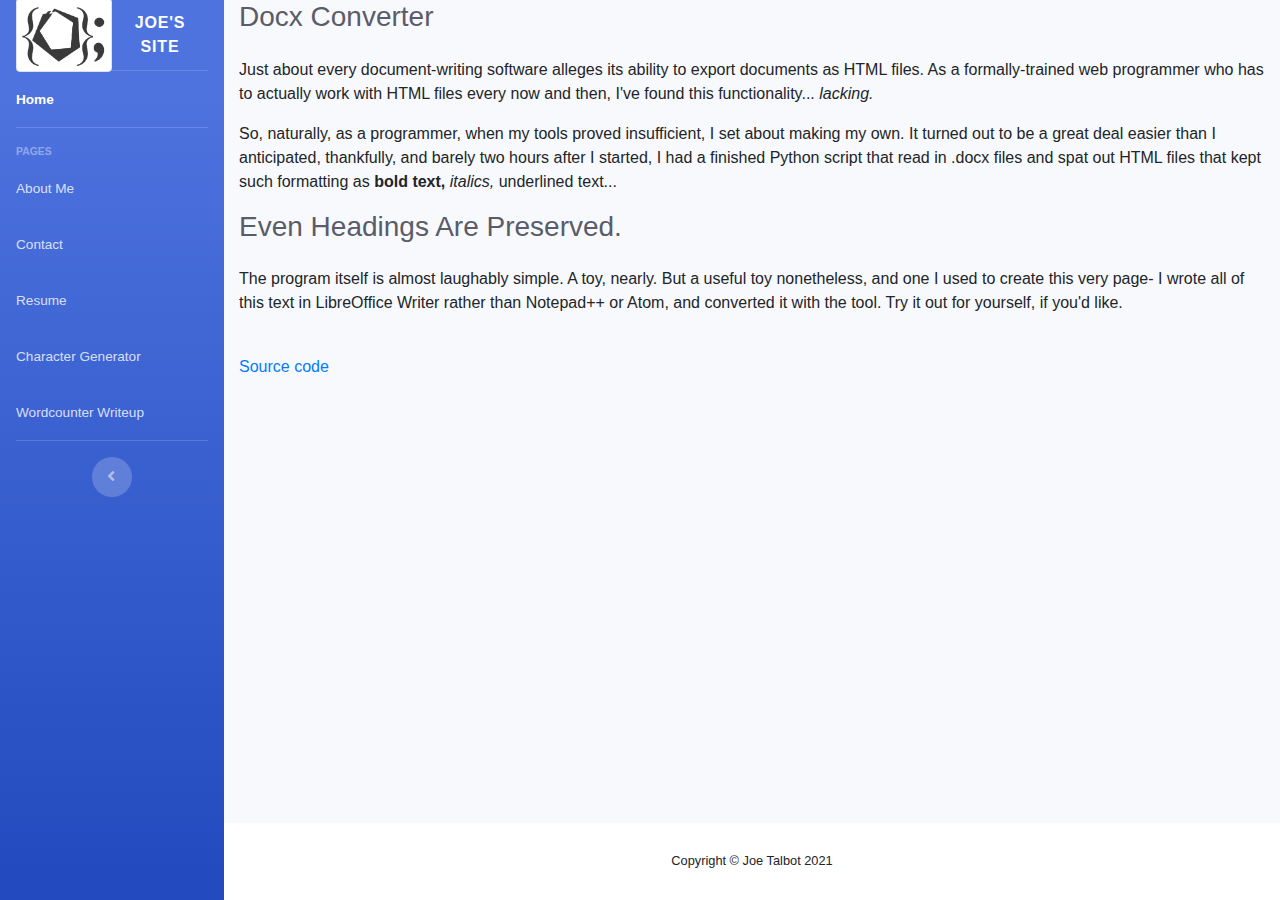
<file: DocxConverter.html>
<!DOCTYPE html>
<html lang="en">

<head>

  <meta charset="utf-8">
  <meta http-equiv="X-UA-Compatible" content="IE=edge">
  <meta name="viewport" content="width=device-width, initial-scale=1, shrink-to-fit=no">
  <meta name="description" content="">
  <meta name="author" content="">

  <title>SB Admin 2 - Blank</title>

  <!-- Custom fonts for this template-->
  <link href="vendor/fontawesome-free/css/all.min.css" rel="stylesheet" type="text/css">
  <link href="https://fonts.googleapis.com/css?family=Nunito:200,200i,300,300i,400,400i,600,600i,700,700i,800,800i,900,900i" rel="stylesheet">

  <!-- Custom styles for this template-->
  <link href="css/sb-admin-2.css" rel="stylesheet">
  <link href="css/bootstrap.min.css" rel="stylesheet">

</head>

<body id="page-top">

  <!-- Page Wrapper -->
  <div id="wrapper">

    <!-- Sidebar -->
    <ul class="navbar-nav bg-gradient-primary sidebar sidebar-dark accordion" id="accordionSidebar" include-html="html/sidebar.html">
    </ul>
    <!-- End of Sidebar -->

    <!-- Content Wrapper -->
    <div id="content-wrapper" class="d-flex flex-column">

      <!-- Main Content -->
      <div id="content">

        <!-- Begin Page Content -->
        <div class="container-fluid">

          <!-- Page Heading -->
          <h1 class="h3 mb-4 text-gray-800">Docx Converter</h1>



          <p>
          Just about every document-writing software alleges its ability to export documents as HTML files. As a formally-trained web programmer who has to actually work with HTML files every now and then, I've found this functionality... <em>lacking.</em>
          </p>

          <p>
          So, naturally, as a programmer, when my tools proved insufficient, I set about making my own. It turned out to be a great deal easier than I anticipated, thankfully, and barely two hours after I started, I had a finished Python script that read in .docx files and spat out HTML files that kept such formatting as <strong>bold text,</strong> <em>italics,</em> underlined text...
          </p>

          <h1 class="h3 mb-4 text-gray-800">
          Even Headings Are Preserved.
          </h1>

          <p>
          The program itself is almost laughably simple. A toy, nearly. But a useful toy nonetheless, and one I used to create this very page- I wrote all of this text in LibreOffice Writer rather than Notepad++ or Atom, and converted it with the tool. Try it out for yourself, if you'd like.
          </p>

          <br/>

          <p>
          <a href="downloads/Docx Converter.py" download>Source code</a>
          </p>

        </div>
        <!-- /.container-fluid -->

      </div>
      <!-- End of Main Content -->

      <!-- Footer -->
      <footer class="sticky-footer bg-white">
        <div class="container my-auto">
          <div class="copyright text-center my-auto">
            <span>Copyright &copy; Joe Talbot 2021</span>
          </div>
        </div>
      </footer>
      <!-- End of Footer -->

    </div>
    <!-- End of Content Wrapper -->

  </div>
  <!-- End of Page Wrapper -->

  <!-- Scroll to Top Button-->
  <a class="scroll-to-top rounded" href="#page-top">
    <i class="fas fa-angle-up"></i>
  </a>

  <!-- Logout Modal-->
  <div class="modal fade" id="logoutModal" tabindex="-1" role="dialog" aria-labelledby="exampleModalLabel" aria-hidden="true">
    <div class="modal-dialog" role="document">
      <div class="modal-content">
        <div class="modal-header">
          <h5 class="modal-title" id="exampleModalLabel">Ready to Leave?</h5>
          <button class="close" type="button" data-dismiss="modal" aria-label="Close">
            <span aria-hidden="true">×</span>
          </button>
        </div>
        <div class="modal-body">Select "Logout" below if you are ready to end your current session.</div>
        <div class="modal-footer">
          <button class="btn btn-secondary" type="button" data-dismiss="modal">Cancel</button>
          <a class="btn btn-primary" href="login.html">Logout</a>
        </div>
      </div>
    </div>
  </div>

  <!-- Bootstrap core JavaScript-->
  <script src="vendor/jquery/jquery.min.js"></script>
  <script src="vendor/bootstrap/js/bootstrap.bundle.min.js"></script>

  <!-- Core plugin JavaScript-->
  <script src="vendor/jquery-easing/jquery.easing.min.js"></script>

  <!-- Custom scripts for all pages-->
  <script src="js/sb-admin-2.min.js"></script>
  <script src="js/includeHTML.js"></script>

</body>

</html>
</file>
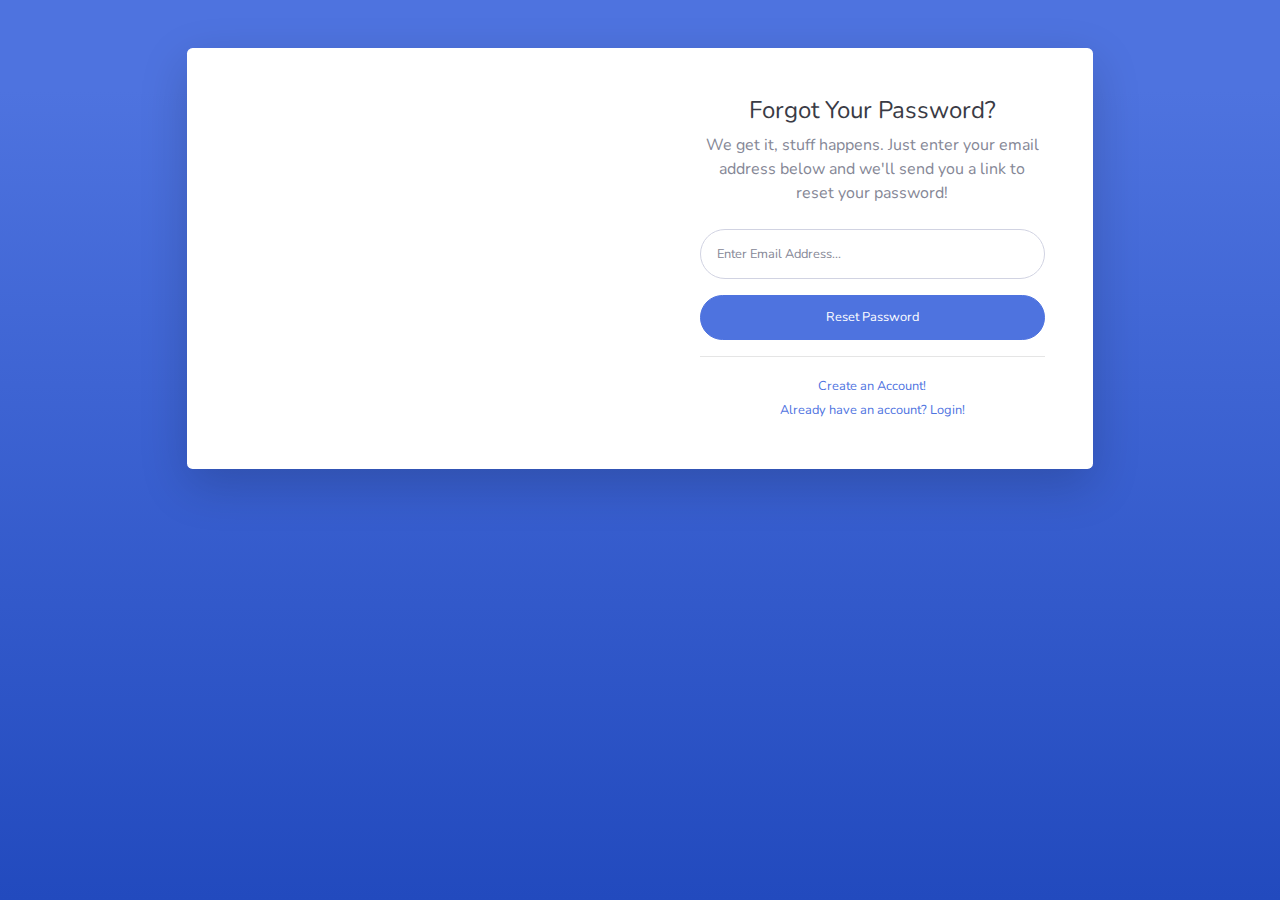
<file: forgot-password.html>
<!DOCTYPE html>
<html lang="en">

<head>

  <meta charset="utf-8">
  <meta http-equiv="X-UA-Compatible" content="IE=edge">
  <meta name="viewport" content="width=device-width, initial-scale=1, shrink-to-fit=no">
  <meta name="description" content="">
  <meta name="author" content="">

  <title>SB Admin 2 - Forgot Password</title>

  <!-- Custom fonts for this template-->
  <link href="vendor/fontawesome-free/css/all.min.css" rel="stylesheet" type="text/css">
  <link href="https://fonts.googleapis.com/css?family=Nunito:200,200i,300,300i,400,400i,600,600i,700,700i,800,800i,900,900i" rel="stylesheet">

  <!-- Custom styles for this template-->
  <link href="css/sb-admin-2.min.css" rel="stylesheet">

</head>

<body class="bg-gradient-primary">

  <div class="container">

    <!-- Outer Row -->
    <div class="row justify-content-center">

      <div class="col-xl-10 col-lg-12 col-md-9">

        <div class="card o-hidden border-0 shadow-lg my-5">
          <div class="card-body p-0">
            <!-- Nested Row within Card Body -->
            <div class="row">
              <div class="col-lg-6 d-none d-lg-block bg-password-image"></div>
              <div class="col-lg-6">
                <div class="p-5">
                  <div class="text-center">
                    <h1 class="h4 text-gray-900 mb-2">Forgot Your Password?</h1>
                    <p class="mb-4">We get it, stuff happens. Just enter your email address below and we'll send you a link to reset your password!</p>
                  </div>
                  <form class="user">
                    <div class="form-group">
                      <input type="email" class="form-control form-control-user" id="exampleInputEmail" aria-describedby="emailHelp" placeholder="Enter Email Address...">
                    </div>
                    <a href="login.html" class="btn btn-primary btn-user btn-block">
                      Reset Password
                    </a>
                  </form>
                  <hr>
                  <div class="text-center">
                    <a class="small" href="register.html">Create an Account!</a>
                  </div>
                  <div class="text-center">
                    <a class="small" href="login.html">Already have an account? Login!</a>
                  </div>
                </div>
              </div>
            </div>
          </div>
        </div>

      </div>

    </div>

  </div>

  <!-- Bootstrap core JavaScript-->
  <script src="vendor/jquery/jquery.min.js"></script>
  <script src="vendor/bootstrap/js/bootstrap.bundle.min.js"></script>

  <!-- Core plugin JavaScript-->
  <script src="vendor/jquery-easing/jquery.easing.min.js"></script>

  <!-- Custom scripts for all pages-->
  <script src="js/sb-admin-2.min.js"></script>

</body>

</html>
</file>
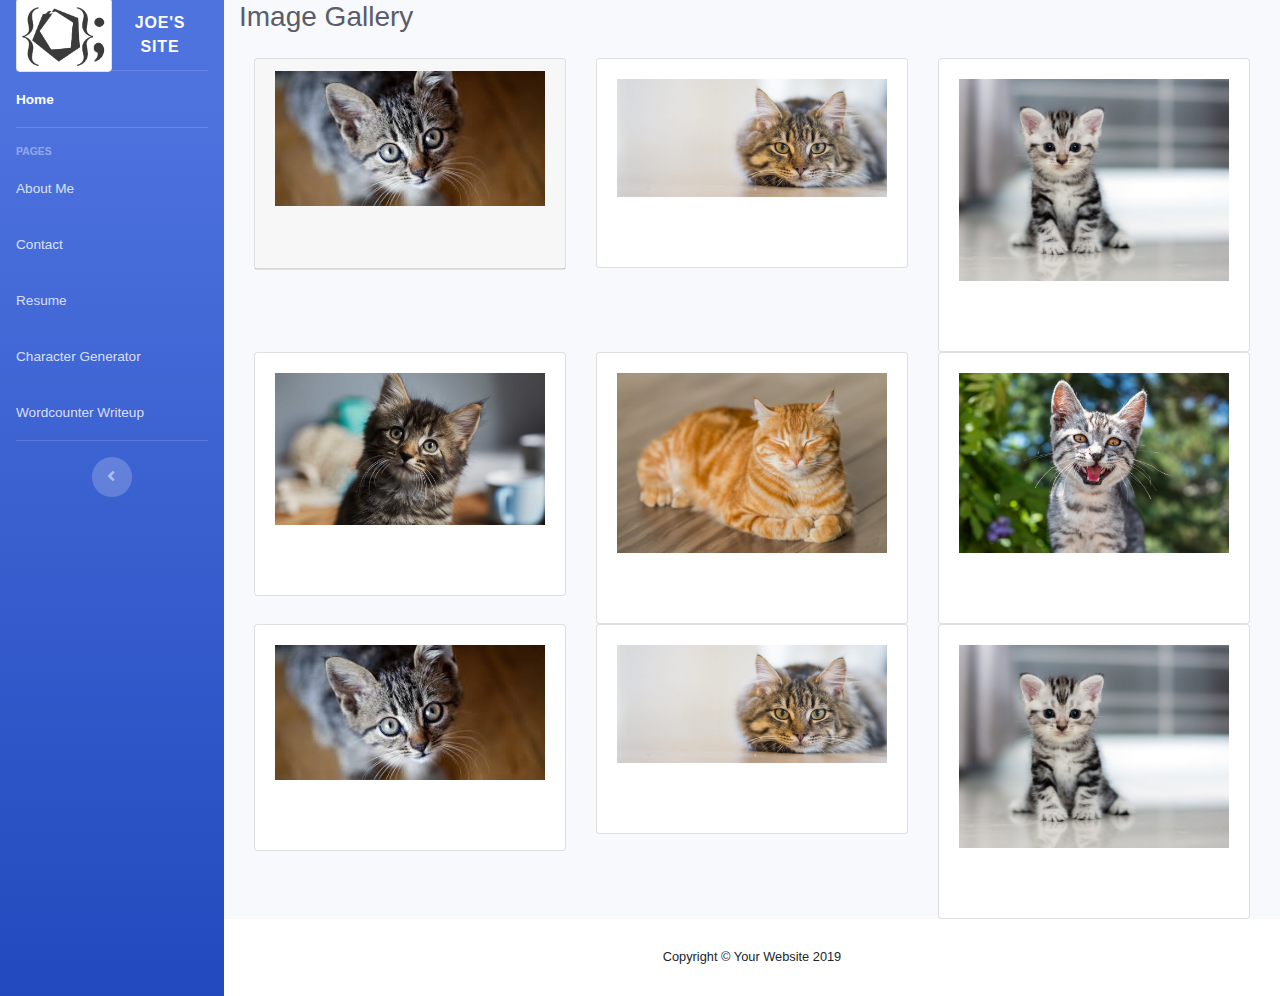
<file: gallery.html>
<!DOCTYPE html>
<html lang="en">

<head>

  <meta charset="utf-8">
  <meta http-equiv="X-UA-Compatible" content="IE=edge">
  <meta name="viewport" content="width=device-width, initial-scale=1, shrink-to-fit=no">
  <meta name="description" content="">
  <meta name="author" content="">

  <title>Joe's Portfolio - Gallery</title>

  <!-- Custom fonts for this template-->
  <link href="vendor/fontawesome-free/css/all.min.css" rel="stylesheet" type="text/css">
  <link href="https://fonts.googleapis.com/css?family=Nunito:200,200i,300,300i,400,400i,600,600i,700,700i,800,800i,900,900i" rel="stylesheet">

  <!-- Custom styles for this template-->
  <link href="css/sb-admin-2.css" rel="stylesheet">
  <link href="css/bootstrap.min.css" rel="stylesheet">

</head>

<body id="page-top">

  <!-- Page Wrapper -->
  <div id="wrapper">

    <!-- Sidebar -->
    <ul class="navbar-nav bg-gradient-primary sidebar sidebar-dark accordion" id="accordionSidebar" include-html="html/sidebar.html">
    </ul>
    <!-- End of Sidebar -->

    <!-- Content Wrapper -->
    <div id="content-wrapper" class="d-flex flex-column">

      <!-- Main Content -->
      <div id="content">




        <!-- Topbar -->
        <!-- <nav class="navbar navbar-expand navbar-light bg-white topbar mb-4 static-top shadow" include-html="html/topbar.html">
        </nav> -->
        <!-- End of Topbar -->

        <!-- Begin Page Content -->
        <div class="container-fluid">

          <!-- Page Heading -->
          <h1 class="h3 mb-4 text-gray-800">Image Gallery</h1>

          <div class="container section">
              <div class="row">
                  <div class="col-xs-12 col-md-4 centered">
                      <div class="card">
                        <div class="card-header">
                            <img src="img/kitty1.jpg" class="img-gallery">
                        </div>
                      </div>
                  </div>
                  <div class="col-xs-12 col-md-4 centered embed-responsive-4by3">
                      <div class="card">
                         <div class="card-body">
                             <img src="img/kitty2.jpg" class="img-gallery">
                         </div>
                      </div>
                  </div>
                  <div class="col-xs-12 col-md-4 centered">
                      <div class="card">
                         <div class="card-body">
                             <img src="img/kitty3.jpg" class="img-gallery">
                         </div>
                      </div>
                  </div>
                  <div class="col-xs-12 col-md-4 centered">
                      <div class="card">
                         <div class="card-body">
                             <img src="img/kitty4.jpg" class="img-gallery">
                         </div>
                      </div>
                  </div>
                  <div class="col-xs-12 col-md-4 centered">
                      <div class="card">
                         <div class="card-body">
                             <img src="img/kitty5.jpg" class="img-gallery">
                         </div>
                      </div>
                  </div>
                  <div class="col-xs-12 col-md-4 centered">
                      <div class="card">
                         <div class="card-body">
                             <img src="img/kitty6.jpg" class="img-gallery">
                         </div>
                       </div>
                  </div>
                  <div class="col-xs-12 col-md-4 centered">
                      <div class="card">
                         <div class="card-body">
                             <img src="img/kitty1.jpg" class="img-gallery">
                         </div>
                      </div>
                  </div>
                  <div class="col-xs-12 col-md-4 centered">
                      <div class="card">
                         <div class="card-body">
                             <img src="img/kitty2.jpg" class="img-gallery">
                         </div>
                       </div>
                  </div>
                  <div class="col-xs-12 col-md-4 centered">
                      <div class="card">
                         <div class="card-body">
                             <img src="img/kitty3.jpg" class="img-gallery">
                         </div>
                      </div>
                  </div>
              </div>
          </div>
        </div>
        <!-- /.container-fluid -->

      </div>
      <!-- End of Main Content -->

      <!-- Footer -->
      <footer class="sticky-footer bg-white">
        <div class="container my-auto">
          <div class="copyright text-center my-auto">
            <span>Copyright &copy; Your Website 2019</span>
          </div>
        </div>
      </footer>
      <!-- End of Footer -->

    </div>
    <!-- End of Content Wrapper -->

  </div>
  <!-- End of Page Wrapper -->

  <!-- Scroll to Top Button-->
  <a class="scroll-to-top rounded" href="#page-top">
    <i class="fas fa-angle-up"></i>
  </a>

  <!-- Logout Modal-->
  <div class="modal fade" id="logoutModal" tabindex="-1" role="dialog" aria-labelledby="exampleModalLabel" aria-hidden="true">
    <div class="modal-dialog" role="document">
      <div class="modal-content">
        <div class="modal-header">
          <h5 class="modal-title" id="exampleModalLabel">Ready to Leave?</h5>
          <button class="close" type="button" data-dismiss="modal" aria-label="Close">
            <span aria-hidden="true">×</span>
          </button>
        </div>
        <div class="modal-body">Select "Logout" below if you are ready to end your current session.</div>
        <div class="modal-footer">
          <button class="btn btn-secondary" type="button" data-dismiss="modal">Cancel</button>
          <a class="btn btn-primary" href="login.html">Logout</a>
        </div>
      </div>
    </div>
  </div>

  <!-- Bootstrap core JavaScript-->
  <script src="vendor/jquery/jquery.min.js"></script>
  <script src="vendor/bootstrap/js/bootstrap.bundle.min.js"></script>

  <!-- Core plugin JavaScript-->
  <script src="vendor/jquery-easing/jquery.easing.min.js"></script>

  <!-- Custom scripts for all pages-->
  <script src="js/sb-admin-2.min.js"></script>
  <script src="js/includeHTML.js"></script>

</body>

</html>
</file>
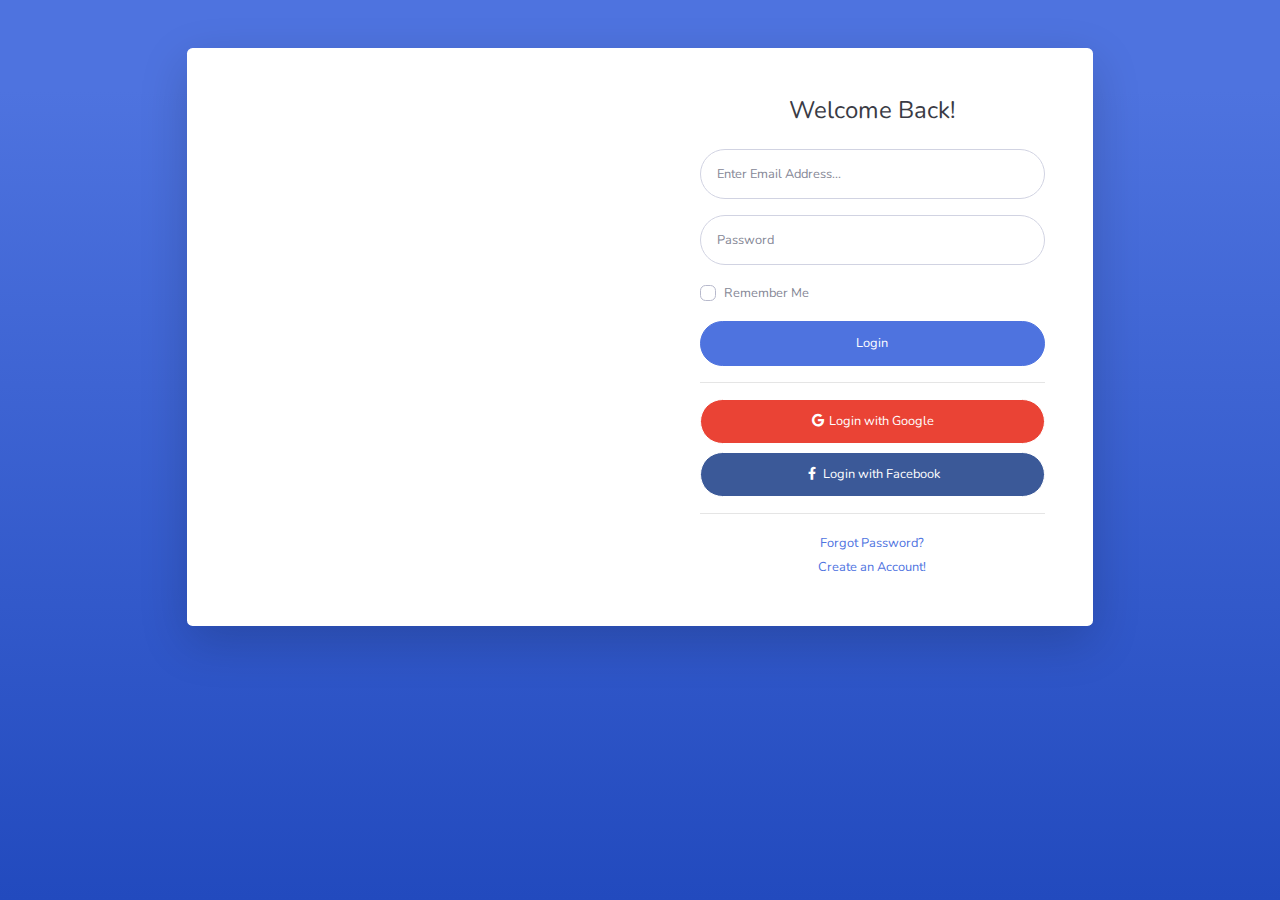
<file: login.html>
<!DOCTYPE html>
<html lang="en">

<head>

  <meta charset="utf-8">
  <meta http-equiv="X-UA-Compatible" content="IE=edge">
  <meta name="viewport" content="width=device-width, initial-scale=1, shrink-to-fit=no">
  <meta name="description" content="">
  <meta name="author" content="">

  <title>SB Admin 2 - Login</title>

  <!-- Custom fonts for this template-->
  <link href="vendor/fontawesome-free/css/all.min.css" rel="stylesheet" type="text/css">
  <link href="https://fonts.googleapis.com/css?family=Nunito:200,200i,300,300i,400,400i,600,600i,700,700i,800,800i,900,900i" rel="stylesheet">

  <!-- Custom styles for this template-->
  <link href="css/sb-admin-2.min.css" rel="stylesheet">

</head>

<body class="bg-gradient-primary">

  <div class="container">

    <!-- Outer Row -->
    <div class="row justify-content-center">

      <div class="col-xl-10 col-lg-12 col-md-9">

        <div class="card o-hidden border-0 shadow-lg my-5">
          <div class="card-body p-0">
            <!-- Nested Row within Card Body -->
            <div class="row">
              <div class="col-lg-6 d-none d-lg-block bg-login-image"></div>
              <div class="col-lg-6">
                <div class="p-5">
                  <div class="text-center">
                    <h1 class="h4 text-gray-900 mb-4">Welcome Back!</h1>
                  </div>
                  <form class="user">
                    <div class="form-group">
                      <input type="email" class="form-control form-control-user" id="exampleInputEmail" aria-describedby="emailHelp" placeholder="Enter Email Address...">
                    </div>
                    <div class="form-group">
                      <input type="password" class="form-control form-control-user" id="exampleInputPassword" placeholder="Password">
                    </div>
                    <div class="form-group">
                      <div class="custom-control custom-checkbox small">
                        <input type="checkbox" class="custom-control-input" id="customCheck">
                        <label class="custom-control-label" for="customCheck">Remember Me</label>
                      </div>
                    </div>
                    <a href="index.html" class="btn btn-primary btn-user btn-block">
                      Login
                    </a>
                    <hr>
                    <a href="index.html" class="btn btn-google btn-user btn-block">
                      <i class="fab fa-google fa-fw"></i> Login with Google
                    </a>
                    <a href="index.html" class="btn btn-facebook btn-user btn-block">
                      <i class="fab fa-facebook-f fa-fw"></i> Login with Facebook
                    </a>
                  </form>
                  <hr>
                  <div class="text-center">
                    <a class="small" href="forgot-password.html">Forgot Password?</a>
                  </div>
                  <div class="text-center">
                    <a class="small" href="register.html">Create an Account!</a>
                  </div>
                </div>
              </div>
            </div>
          </div>
        </div>

      </div>

    </div>

  </div>

  <!-- Bootstrap core JavaScript-->
  <script src="vendor/jquery/jquery.min.js"></script>
  <script src="vendor/bootstrap/js/bootstrap.bundle.min.js"></script>

  <!-- Core plugin JavaScript-->
  <script src="vendor/jquery-easing/jquery.easing.min.js"></script>

  <!-- Custom scripts for all pages-->
  <script src="js/sb-admin-2.min.js"></script>

</body>

</html>
</file>
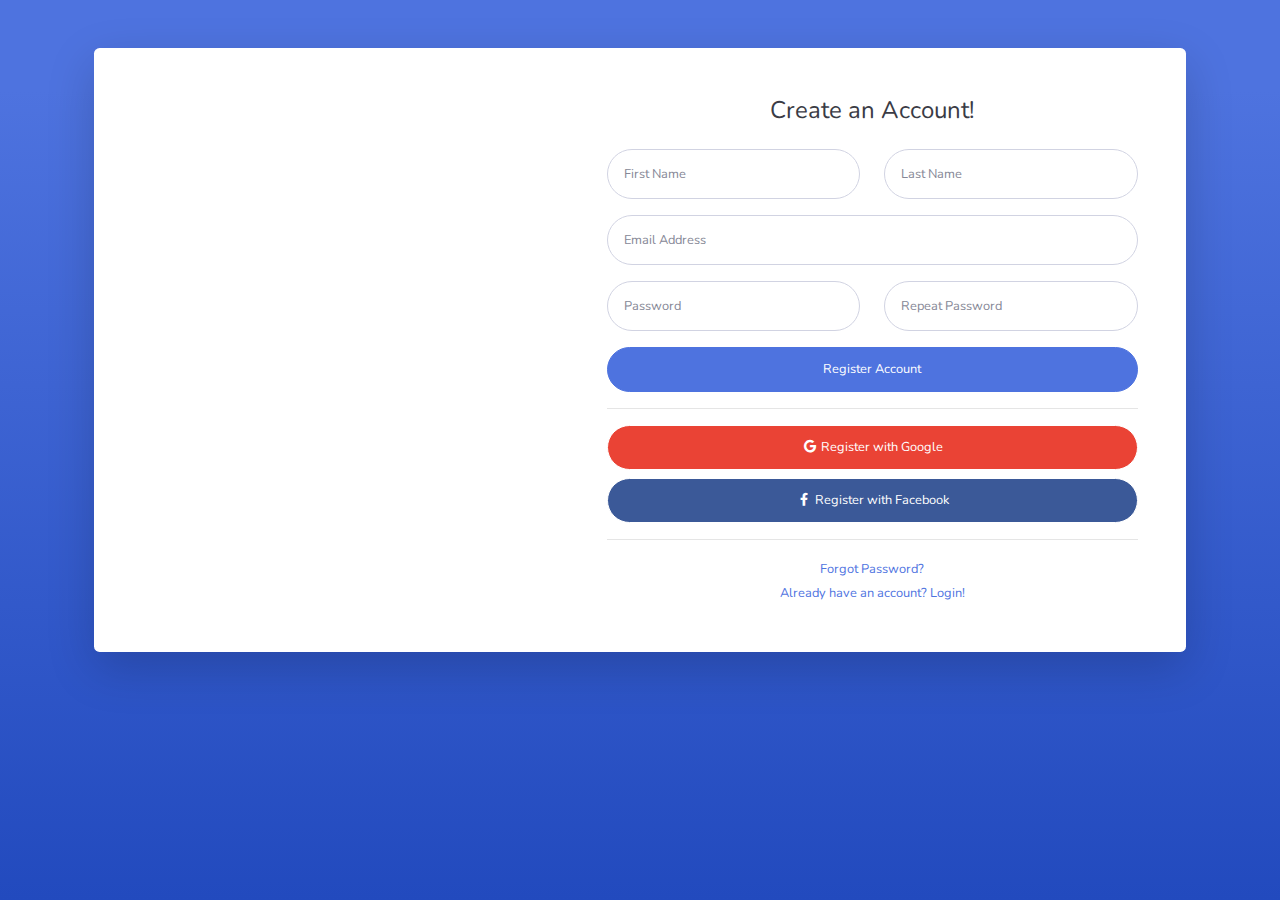
<file: register.html>
<!DOCTYPE html>
<html lang="en">

<head>

  <meta charset="utf-8">
  <meta http-equiv="X-UA-Compatible" content="IE=edge">
  <meta name="viewport" content="width=device-width, initial-scale=1, shrink-to-fit=no">
  <meta name="description" content="">
  <meta name="author" content="">

  <title>SB Admin 2 - Register</title>

  <!-- Custom fonts for this template-->
  <link href="vendor/fontawesome-free/css/all.min.css" rel="stylesheet" type="text/css">
  <link href="https://fonts.googleapis.com/css?family=Nunito:200,200i,300,300i,400,400i,600,600i,700,700i,800,800i,900,900i" rel="stylesheet">

  <!-- Custom styles for this template-->
  <link href="css/sb-admin-2.min.css" rel="stylesheet">

</head>

<body class="bg-gradient-primary">

  <div class="container">

    <div class="card o-hidden border-0 shadow-lg my-5">
      <div class="card-body p-0">
        <!-- Nested Row within Card Body -->
        <div class="row">
          <div class="col-lg-5 d-none d-lg-block bg-register-image"></div>
          <div class="col-lg-7">
            <div class="p-5">
              <div class="text-center">
                <h1 class="h4 text-gray-900 mb-4">Create an Account!</h1>
              </div>
              <form class="user">
                <div class="form-group row">
                  <div class="col-sm-6 mb-3 mb-sm-0">
                    <input type="text" class="form-control form-control-user" id="exampleFirstName" placeholder="First Name">
                  </div>
                  <div class="col-sm-6">
                    <input type="text" class="form-control form-control-user" id="exampleLastName" placeholder="Last Name">
                  </div>
                </div>
                <div class="form-group">
                  <input type="email" class="form-control form-control-user" id="exampleInputEmail" placeholder="Email Address">
                </div>
                <div class="form-group row">
                  <div class="col-sm-6 mb-3 mb-sm-0">
                    <input type="password" class="form-control form-control-user" id="exampleInputPassword" placeholder="Password">
                  </div>
                  <div class="col-sm-6">
                    <input type="password" class="form-control form-control-user" id="exampleRepeatPassword" placeholder="Repeat Password">
                  </div>
                </div>
                <a href="login.html" class="btn btn-primary btn-user btn-block">
                  Register Account
                </a>
                <hr>
                <a href="index.html" class="btn btn-google btn-user btn-block">
                  <i class="fab fa-google fa-fw"></i> Register with Google
                </a>
                <a href="index.html" class="btn btn-facebook btn-user btn-block">
                  <i class="fab fa-facebook-f fa-fw"></i> Register with Facebook
                </a>
              </form>
              <hr>
              <div class="text-center">
                <a class="small" href="forgot-password.html">Forgot Password?</a>
              </div>
              <div class="text-center">
                <a class="small" href="login.html">Already have an account? Login!</a>
              </div>
            </div>
          </div>
        </div>
      </div>
    </div>

  </div>

  <!-- Bootstrap core JavaScript-->
  <script src="vendor/jquery/jquery.min.js"></script>
  <script src="vendor/bootstrap/js/bootstrap.bundle.min.js"></script>

  <!-- Core plugin JavaScript-->
  <script src="vendor/jquery-easing/jquery.easing.min.js"></script>

  <!-- Custom scripts for all pages-->
  <script src="js/sb-admin-2.min.js"></script>

</body>

</html>
</file>
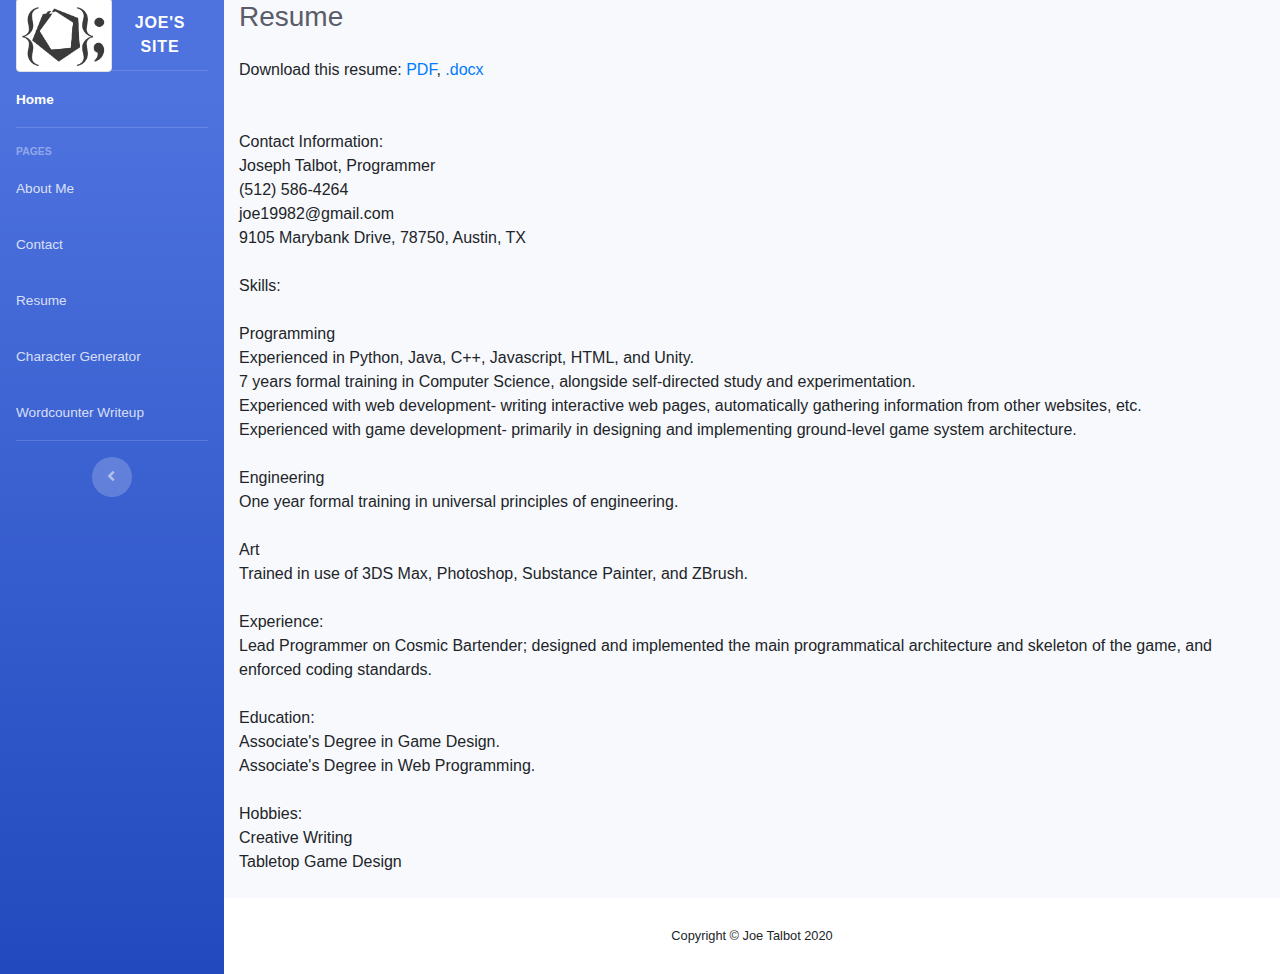
<file: resume.html>
<!DOCTYPE html>
<html lang="en">

<head>

  <meta charset="utf-8">
  <meta http-equiv="X-UA-Compatible" content="IE=edge">
  <meta name="viewport" content="width=device-width, initial-scale=1, shrink-to-fit=no">
  <meta name="description" content="">
  <meta name="author" content="">

  <title>Joe's Resume</title>

  <!-- Custom fonts for this template-->
  <link href="vendor/fontawesome-free/css/all.min.css" rel="stylesheet" type="text/css">
  <link href="https://fonts.googleapis.com/css?family=Nunito:200,200i,300,300i,400,400i,600,600i,700,700i,800,800i,900,900i" rel="stylesheet">

  <!-- Custom styles for this template-->
  <link href="css/sb-admin-2.css" rel="stylesheet">
  <link href="css/bootstrap.min.css" rel="stylesheet">

</head>

<body id="page-top">

  <!-- Page Wrapper -->
  <div id="wrapper">

    <!-- Sidebar -->
    <ul class="navbar-nav bg-gradient-primary sidebar sidebar-dark accordion" id="accordionSidebar" include-html="html/sidebar.html">
    </ul>
    <!-- End of Sidebar -->

    <!-- Content Wrapper -->
    <div id="content-wrapper" class="d-flex flex-column">

      <!-- Main Content -->
      <div id="content">

        <!-- Begin Page Content -->
        <div class="container-fluid">

          <!-- Page Heading -->
          <h1 class="h3 mb-4 text-gray-800">Resume</h1>

          <p2>Download this resume: <a href="downloads/Joseph Talbot - Resume.pdf" download>PDF</a>, <a href="downloads/Joseph Talbot - Resume.docx" download>.docx</a></p2></br></br></br>

          <p1>Contact Information:</br>
              Joseph Talbot, Programmer</br>
              (512) 586-4264</br>
              joe19982@gmail.com</br>
              9105 Marybank Drive, 78750, Austin, TX</p1></br></br>
          <p1>Skills:</p1></br></br>
          <p1>Programming</br>
              Experienced in Python, Java, C++, Javascript, HTML, and Unity.</br>
              7 years formal training in Computer Science, alongside self-directed study and experimentation.</br>
              Experienced with web development- writing interactive web pages, automatically gathering information from other websites, etc.</br>
              Experienced with game development- primarily in designing and implementing ground-level game system architecture.</p1></br></br>
          <p1>Engineering</br>
              One year formal training in universal principles of engineering.</p1></br></br>
          <p1>Art</br>
              Trained in use of 3DS Max, Photoshop, Substance Painter, and ZBrush.</p1></br></br>
          <p1>Experience:</br>
              Lead Programmer on Cosmic Bartender; designed and implemented the main programmatical architecture and skeleton of the game, and enforced coding standards.</p1></br></br>
          <p1>Education:</br>
              Associate's Degree in Game Design.</br>
              Associate's Degree in Web Programming.</p1></br></br>
          <p1>Hobbies:</br>
              Creative Writing</br>
              Tabletop Game Design</p1></br></br>

        </div>
        <!-- /.container-fluid -->

      </div>
      <!-- End of Main Content -->

      <!-- Footer -->
      <footer class="sticky-footer bg-white">
        <div class="container my-auto">
          <div class="copyright text-center my-auto">
            <span>Copyright &copy; Joe Talbot 2020</span>
          </div>
        </div>
      </footer>
      <!-- End of Footer -->

    </div>
    <!-- End of Content Wrapper -->

  </div>
  <!-- End of Page Wrapper -->

  <!-- Scroll to Top Button-->
  <a class="scroll-to-top rounded" href="#page-top">
    <i class="fas fa-angle-up"></i>
  </a>

  <!-- Logout Modal-->
  <div class="modal fade" id="logoutModal" tabindex="-1" role="dialog" aria-labelledby="exampleModalLabel" aria-hidden="true">
    <div class="modal-dialog" role="document">
      <div class="modal-content">
        <div class="modal-header">
          <h5 class="modal-title" id="exampleModalLabel">Ready to Leave?</h5>
          <button class="close" type="button" data-dismiss="modal" aria-label="Close">
            <span aria-hidden="true">×</span>
          </button>
        </div>
        <div class="modal-body">Select "Logout" below if you are ready to end your current session.</div>
        <div class="modal-footer">
          <button class="btn btn-secondary" type="button" data-dismiss="modal">Cancel</button>
          <a class="btn btn-primary" href="login.html">Logout</a>
        </div>
      </div>
    </div>
  </div>

  <!-- Bootstrap core JavaScript-->
  <script src="vendor/jquery/jquery.min.js"></script>
  <script src="vendor/bootstrap/js/bootstrap.bundle.min.js"></script>

  <!-- Core plugin JavaScript-->
  <script src="vendor/jquery-easing/jquery.easing.min.js"></script>

  <!-- Custom scripts for all pages-->
  <script src="js/sb-admin-2.min.js"></script>
  <script src="js/includeHTML.js"></script>

</body>

</html>
</file>
